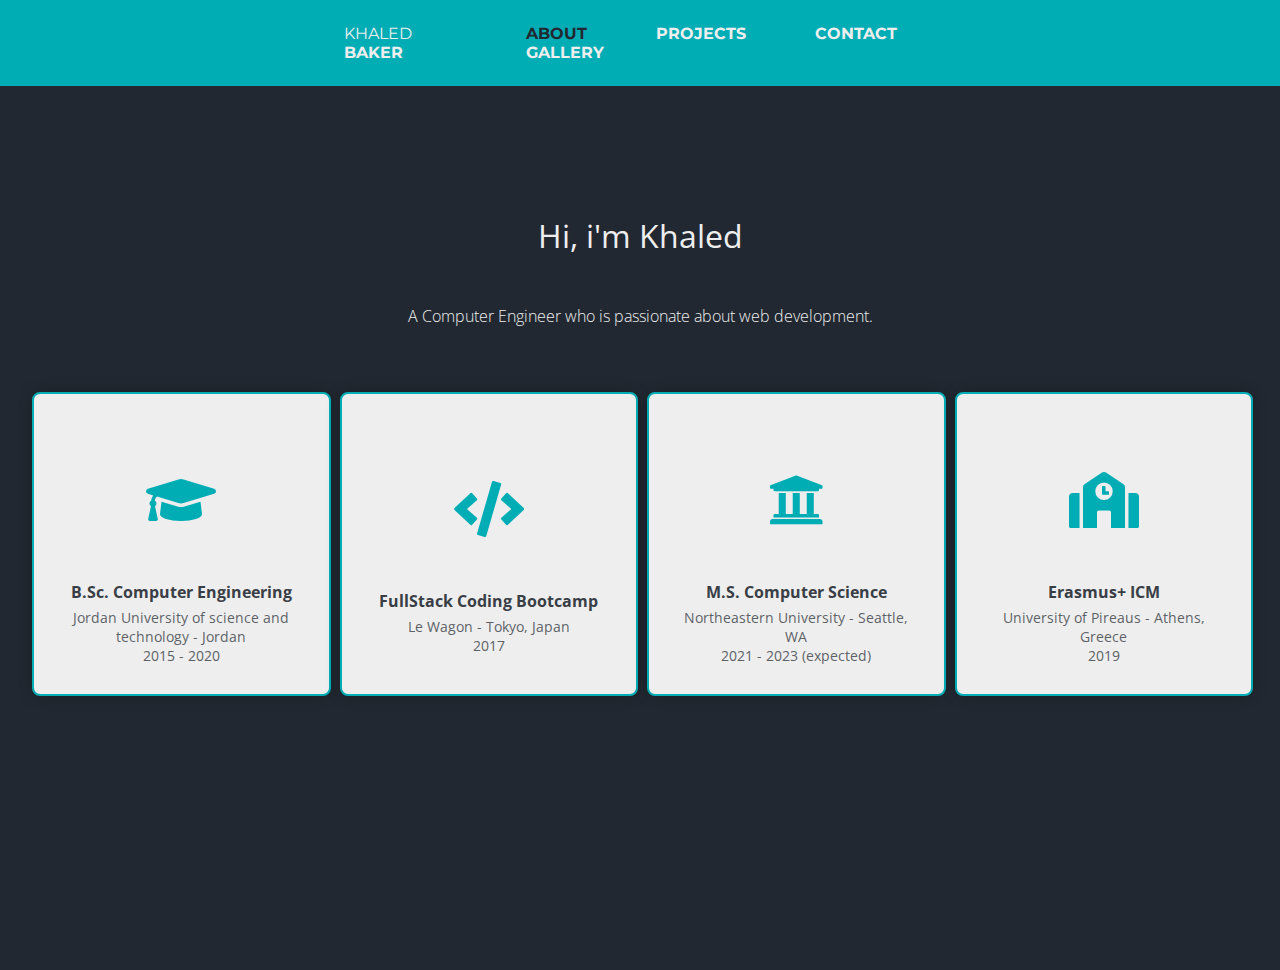
<file: index.html>
<!DOCTYPE html>
<html lang="en">
  <head>
    <meta charset="UTF-8" />
    <meta http-equiv="X-UA-Compatible" content="IE=edge" />
    <meta name="viewport" content="width=device-width, initial-scale=1.0" />
    <title>Khaled Baker - FullStack Developer</title>
    <!-- Font Awesome -->
    <link
      rel="stylesheet"
      href="https://use.fontawesome.com/releases/v5.8.2/css/all.css"
    />
    <!-- link to stylesheets from assets folder -->
    <link rel="stylesheet" href="assets/css/style.css" />
  </head>
  <body>
    <!-- about me section -->
    <section id="about-me">
      <!-- navbar -->
      <nav class="navbar">
        <div class="navbar-container">
          <div id="logo">
            <p>KHALED <strong>BAKER</strong></p>
          </div>

          <div>
            <ul class="nav-items">
              <li class="active-page">About</li>
              <li><a href="pages/projects">Projects</a></li>
              <li><a href="pages/contact">Contact</a></li>
              <li><a href="pages/gallery">Gallery</a></li>
            </ul>
          </div>
        </div>
      </nav>
      <!-- ./navbar -->
      <!-- about section -->
      <section>
        <div class="page-top">
          <div class="container">
            <h2 class="page-intro">Hi, i'm Khaled</h2>
            <p class="page-description">
              A Computer Engineer who is passionate about web development.
            </p>

            <div class="education-cards">
              <div class="card">
                <i class="fas fa-graduation-cap card-logo"></i>
                <h2>B.Sc. Computer Engineering</h2>
                <p>
                  Jordan University of science and technology - Jordan <br />
                  <span>2015 - 2020</span>
                </p>
              </div>
              <div class="card">
                <i class="fas fa-code card-logo"></i>
                <h2>FullStack Coding Bootcamp</h2>
                <p>
                  Le Wagon - Tokyo, Japan <br />
                  <span>2017</span>
                </p>
              </div>
              <div class="card">
                <i class="fas fa-university card-logo"></i>
                <h2>M.S. Computer Science</h2>
                <p>
                  Northeastern University - Seattle, WA <br />
                  <span>2021 - 2023 (expected)</span>
                </p>
              </div>
              <div class="card">
                <i class="fas fa-school card-logo"></i>
                <h2>Erasmus+ ICM</h2>
                <p>
                  University of Pireaus - Athens, Greece <br />
                  <span>2019</span>
                </p>
              </div>
            </div>
          </div>
        </div>
      </section>
      <!-- ./about section -->
    </section>
  </body>
</html>
</file>
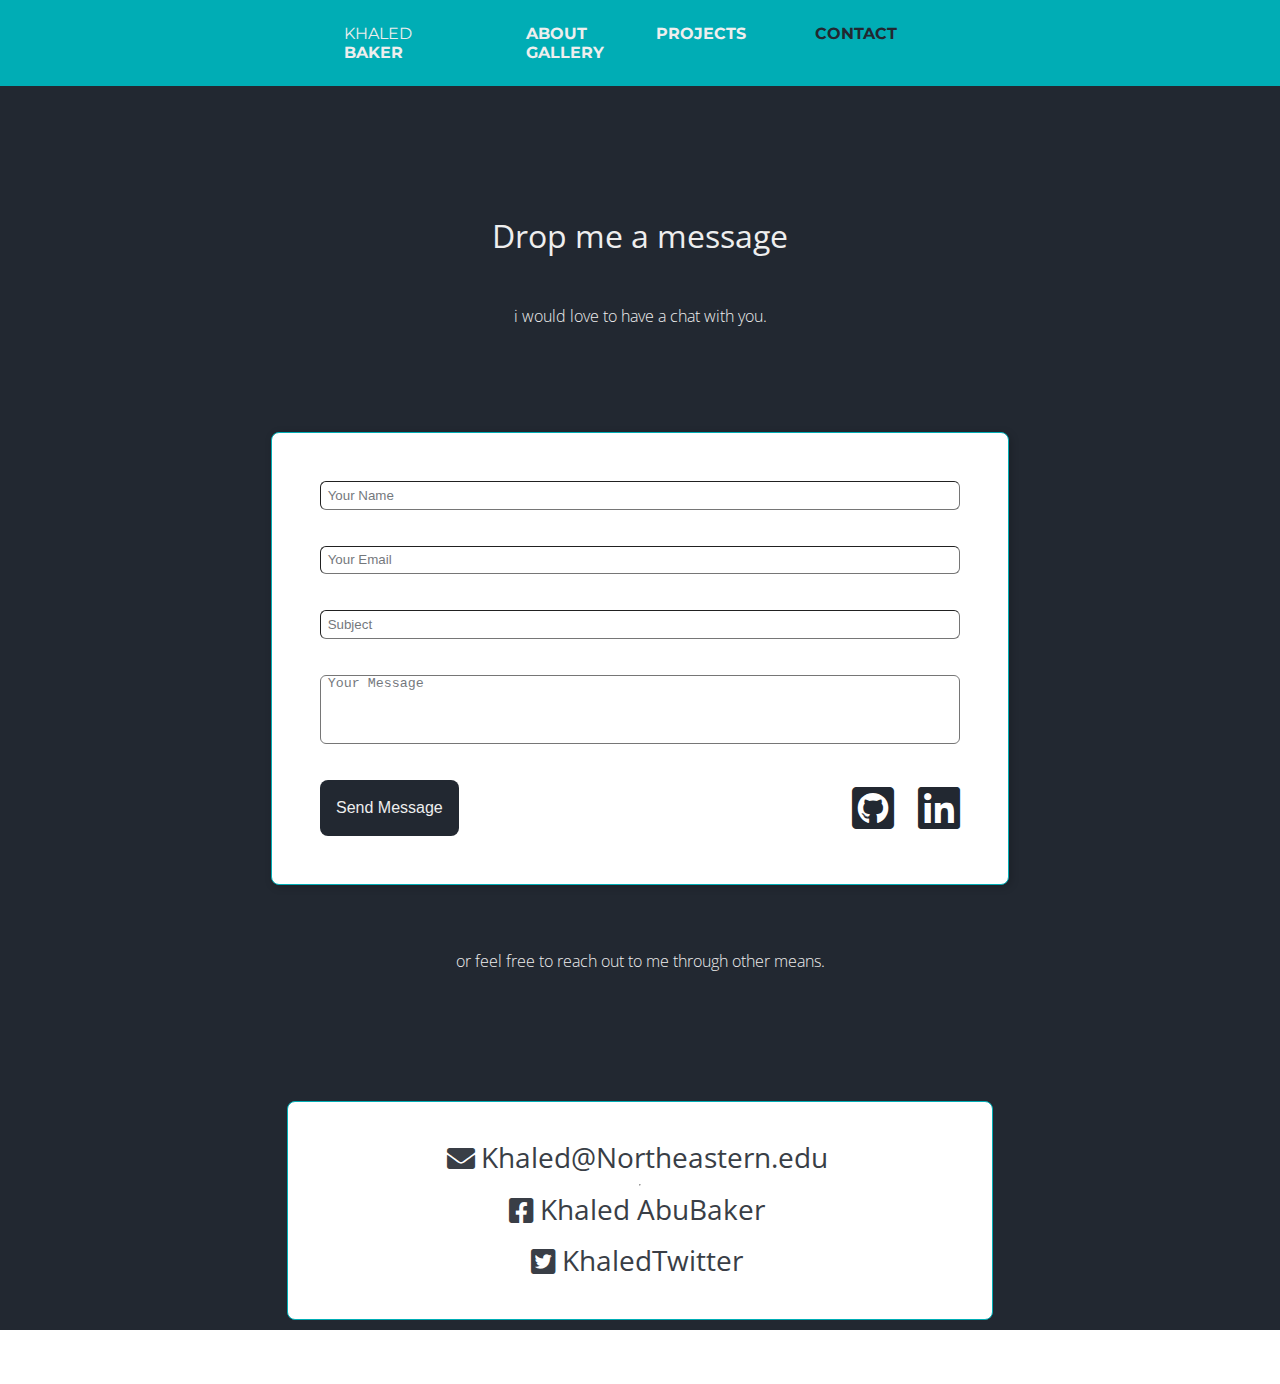
<file: pages/contact.html>
<!DOCTYPE html>
<html lang="en">
  <head>
    <meta charset="UTF-8" />
    <meta http-equiv="X-UA-Compatible" content="IE=edge" />
    <meta name="viewport" content="width=device-width, initial-scale=1.0" />
    <title>Khaled Baker - Contact</title>
    <!-- Font Awesome -->
    <link
      rel="stylesheet"
      href="https://use.fontawesome.com/releases/v5.8.2/css/all.css"
    />
    <!-- link to stylesheets from assets folder -->
    <link rel="stylesheet" href="../assets/css/style.css" />
  </head>
  <body>
    <!-- contact section -->
    <section>
      <!-- navbar -->
      <nav class="navbar">
        <div class="navbar-container">
          <div id="logo">
            <p>KHALED <strong>BAKER</strong></p>
          </div>

          <div>
            <ul class="nav-items">
              <li><a href="/">About</a></li>
              <li><a href="projects">Projects</a></li>
              <li class="active-page">Contact</li>
              <li><a href="gallery">Gallery</a></li>
            </ul>
          </div>
        </div>
      </nav>
      <!-- ./navbar -->
      <div class="contact-wrapper">
        <div class="container">
          <h2 class="page-intro">Drop me a message</h2>
          <p class="page-description">i would love to have a chat with you.</p>

          <div class="contact-form">
            <form id="form-details">
              <div class="row1">
                <div class="group1">
                  <input
                    id="name"
                    type="text"
                    name="Name"
                    class="form-control"
                    placeholder="Your Name"
                    value=""
                  />
                  <input
                    id="email"
                    type="text"
                    name="Email"
                    class="form-control"
                    placeholder="Your Email"
                    value=""
                  />
                  <input
                    id="subject"
                    type="text"
                    name="Subject"
                    class="form-control"
                    placeholder="Subject"
                    value=""
                  />
                </div>
                <div class="group2">
                  <textarea
                    id="message"
                    name="Message"
                    class="form-control"
                    placeholder="Your Message"
                  ></textarea>
                </div>
              </div>
              <div class="row2">
                <div class="group3">
                  <input
                    type="submit"
                    name="btnSubmit"
                    class="btn-contact"
                    value="Send Message"
                  />
                  <div class="social-div">
                    <a href="https://github.com/khalid-bkr" target="_blank"
                      ><i class="fab fa-github-square social-logo"></i
                    ></a>
                    <a
                      href="https://www.linkedin.com/in/khalid-bkr/"
                      target="_blank"
                      ><i class="fab fa-linkedin social-logo"></i
                    ></a>
                  </div>
                </div>
              </div>
            </form>
          </div>
          <p class="page-description">
            or feel free to reach out to me through other means.
          </p>
          <div class="contact-table">
            <div class="social-style">
              <i class="fa fa-envelope" aria-hidden="true"></i>
              <p>Khaled@Northeastern.edu</p>
            </div>
            <hr />
            <div class="social-style">
              <i class="fab fa-facebook-square"></i>
              <p>Khaled AbuBaker</p>
            </div>
            <div class="social-style">
              <i class="fab fa-twitter-square"></i>
              <p>KhaledTwitter</p>
            </div>
          </div>
        </div>
      </div>
    </section>
    <!-- ./contact section -->
  </body>
</html>
</file>
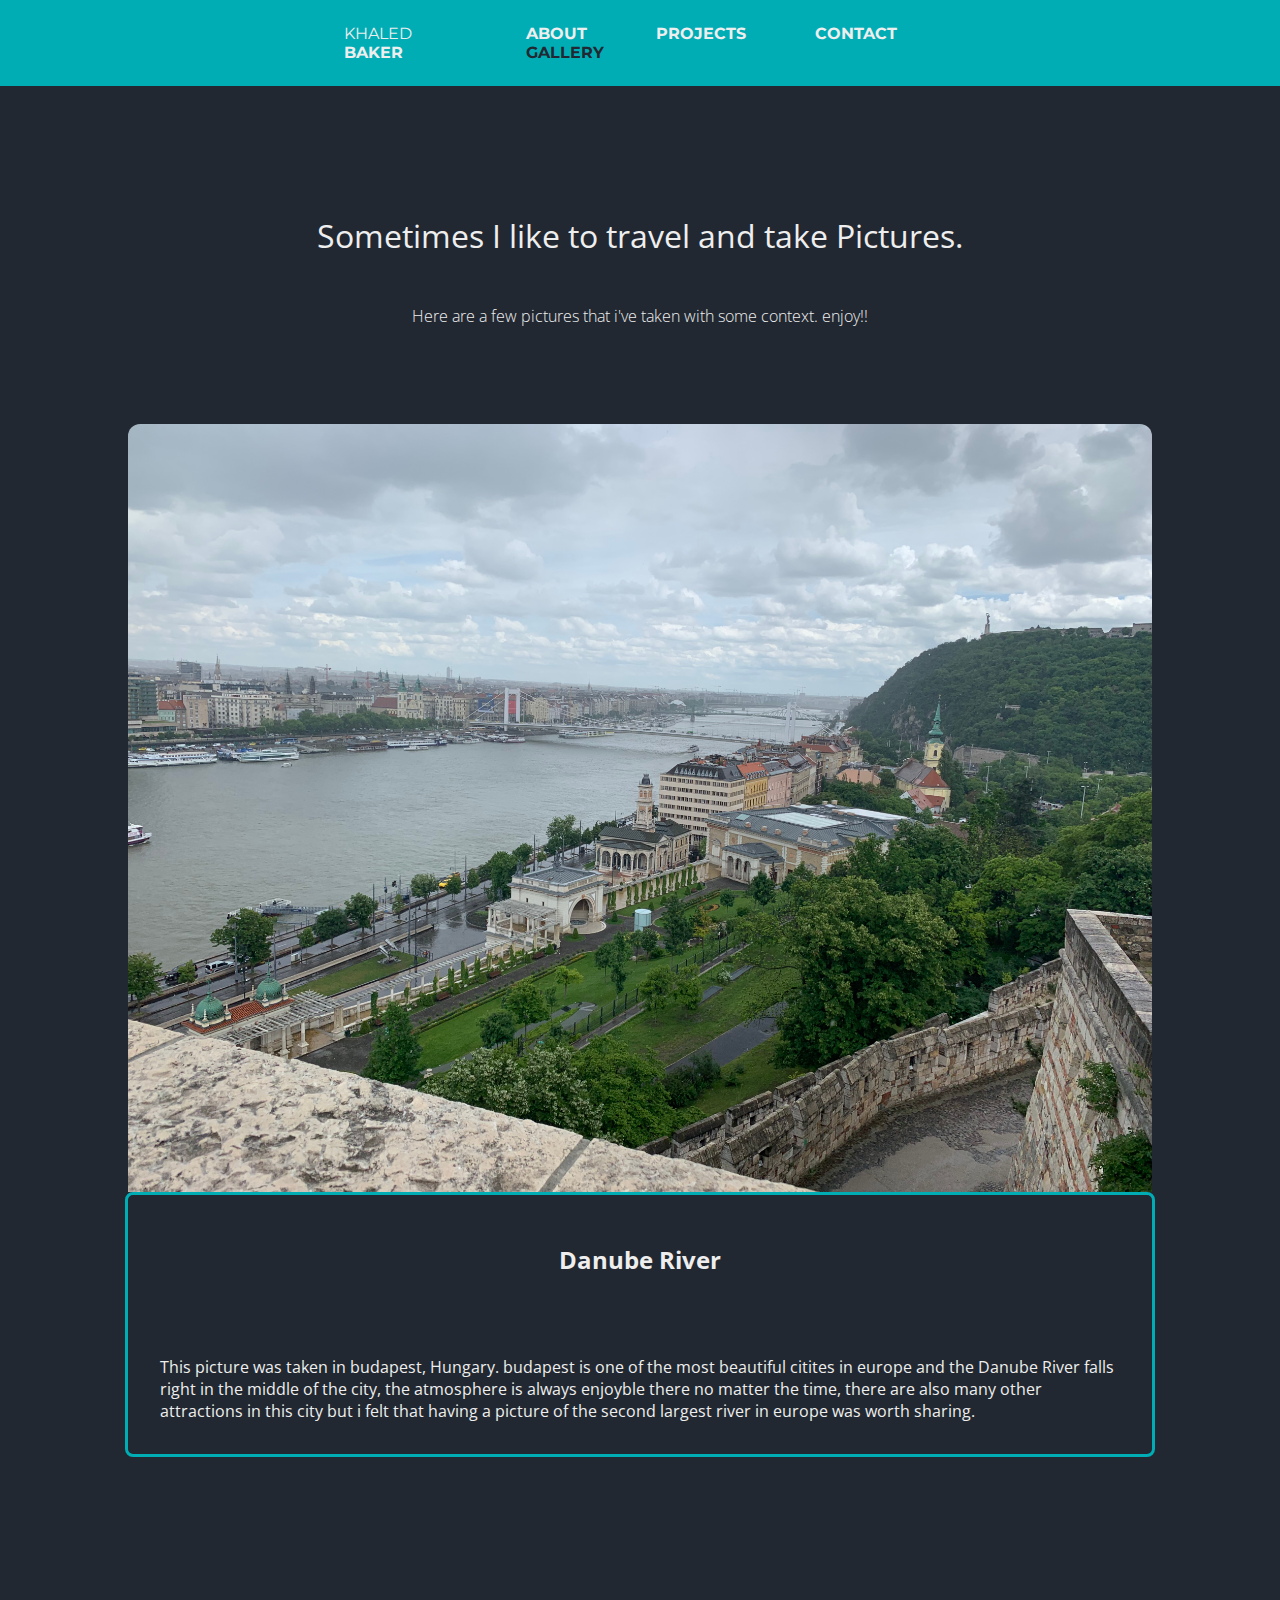
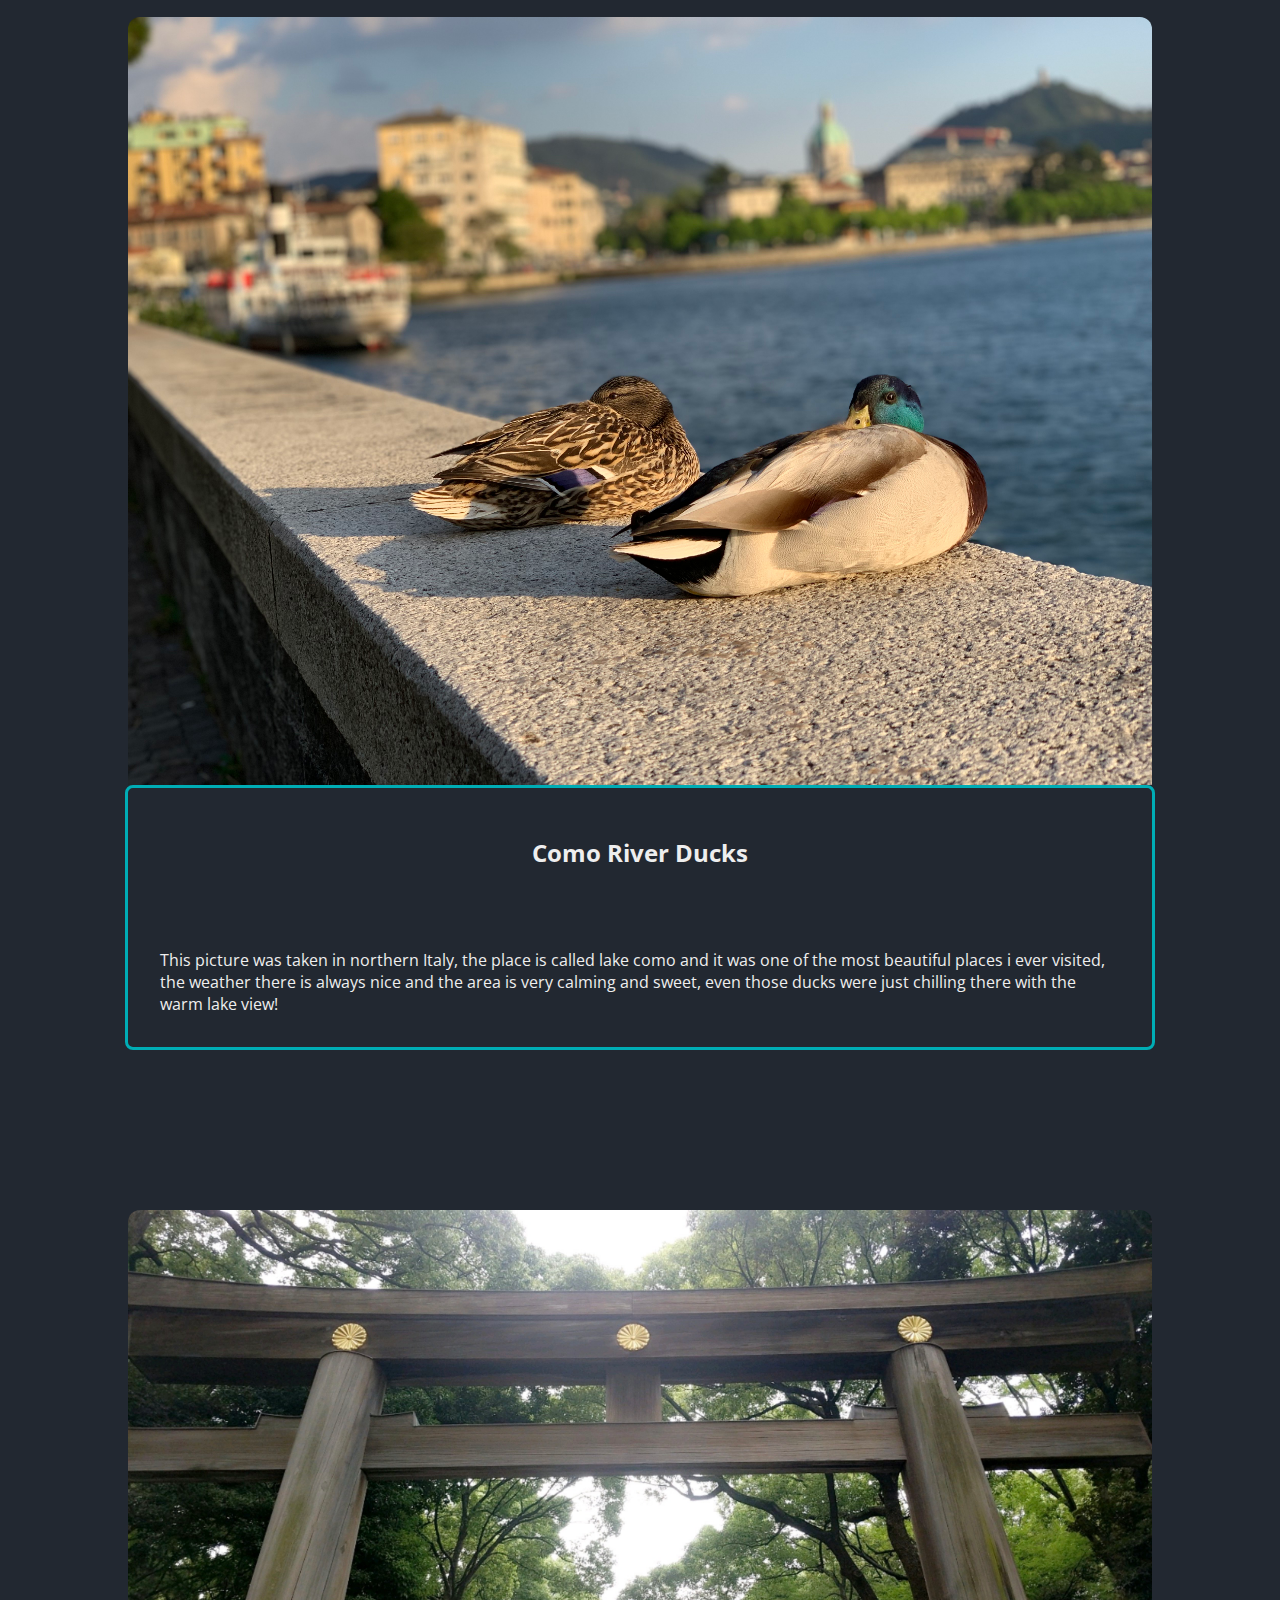
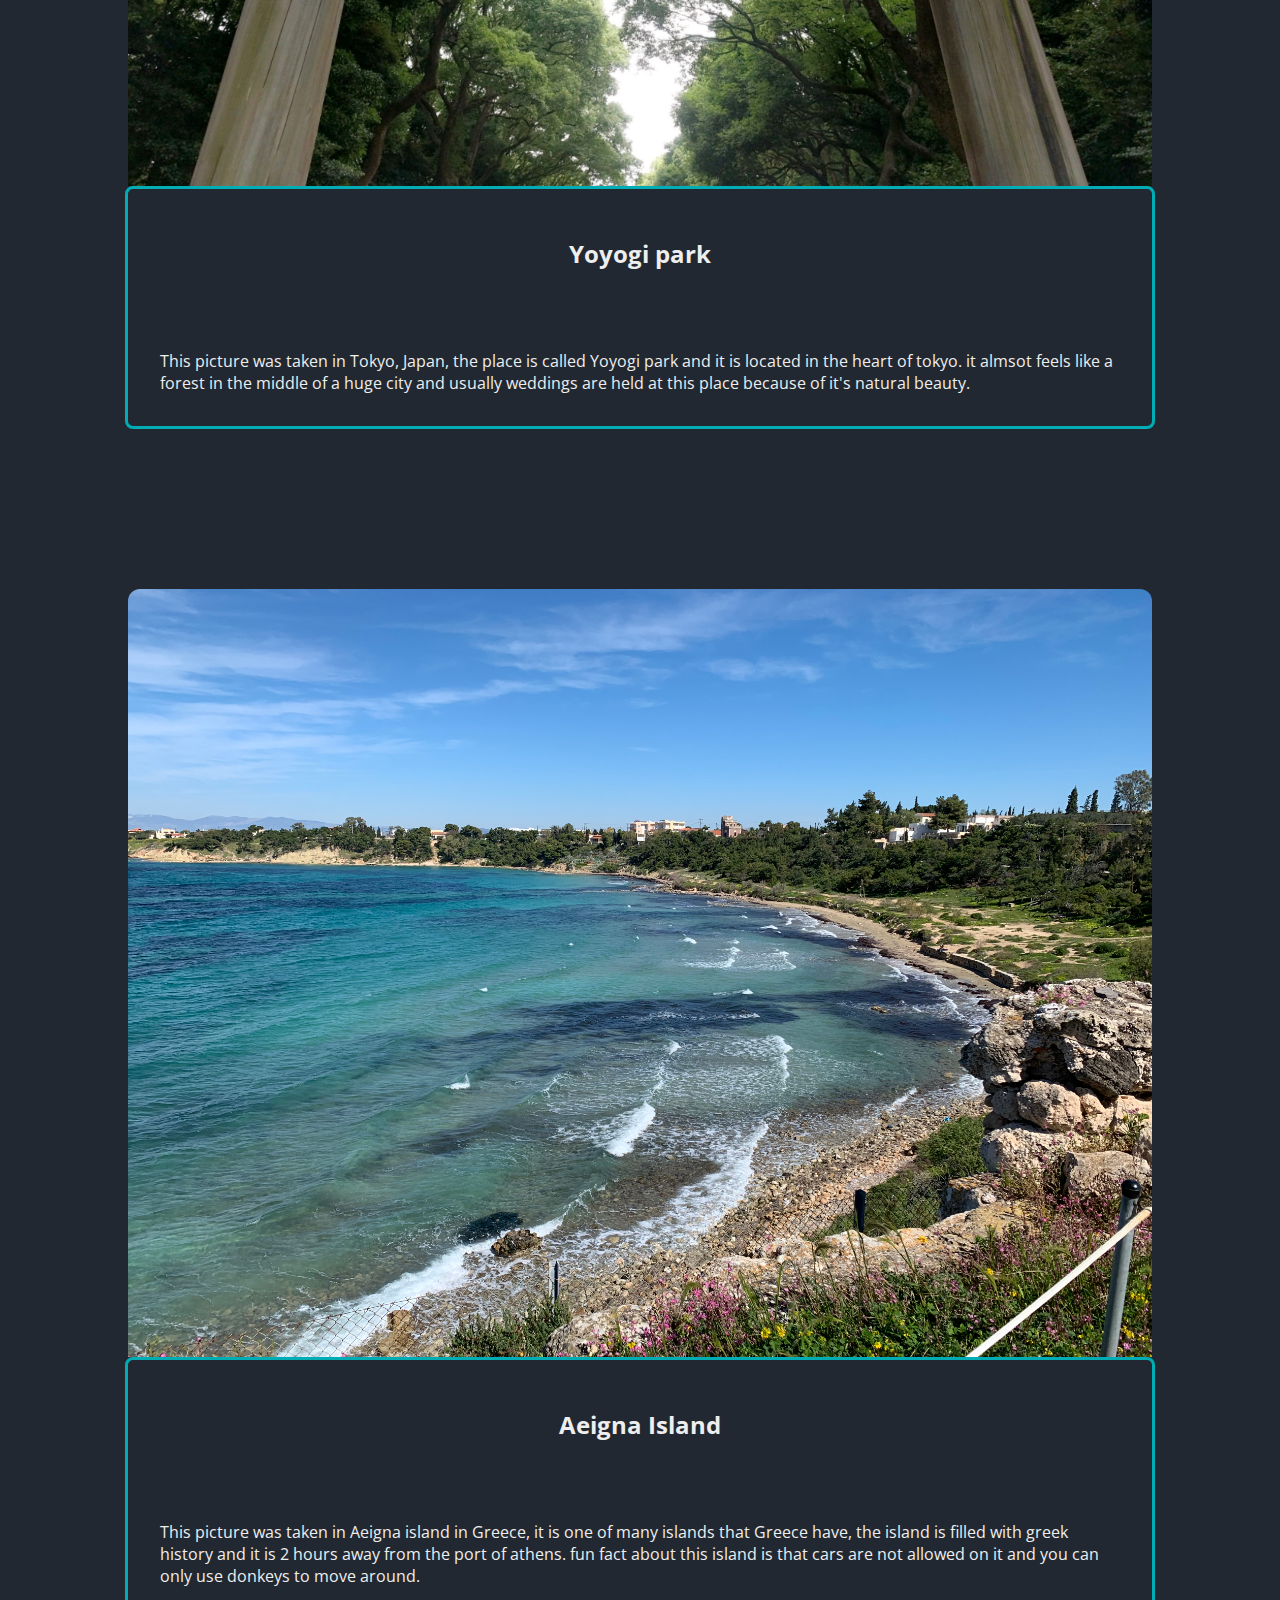
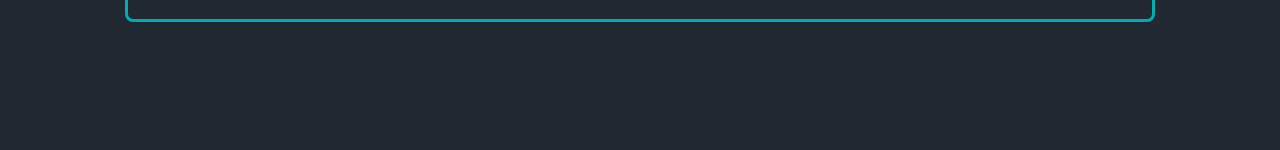
<file: pages/gallery.html>
<!DOCTYPE html>
<html lang="en">
  <head>
    <meta charset="UTF-8" />
    <meta http-equiv="X-UA-Compatible" content="IE=edge" />
    <meta name="viewport" content="width=device-width, initial-scale=1.0" />
    <title>Khaled Baker - Gallery</title>
    <!-- Font Awesome -->
    <link
      rel="stylesheet"
      href="https://use.fontawesome.com/releases/v5.8.2/css/all.css"
    />
    <!-- link to stylesheets from assets folder -->
    <link rel="stylesheet" href="../assets/css/style.css" />
  </head>
  <body>
    <!-- skills section -->
    <section>
      <!-- navbar -->
      <nav class="navbar">
        <div class="navbar-container">
          <div id="logo">
            <p>KHALED <strong>BAKER</strong></p>
          </div>

          <div>
            <ul class="nav-items">
              <li><a href="/">About</a></li>
              <li><a href="projects">Projects</a></li>
              <li><a href="contact">Contact</a></li>
              <li class="active-page">Gallery</li>
            </ul>
          </div>
        </div>
      </nav>
      <!-- ./navbar -->
      <div class="gallery-wrapper">
        <div class="container">
          <h2 class="page-intro">
            Sometimes I like to travel and take Pictures.
          </h2>
          <p class="page-description">
            Here are a few pictures that i've taken with some context. enjoy!!
          </p>
          <div class="picture-display">
            <div class="picture-left">
              <img
                src="../assets/images/budapest.jpeg"
                alt=""
                class="gallery-image-style"
              />
              <div class="image-info">
                <h2 class="image-title">Danube River</h2>
                <p class="image-description">
                  This picture was taken in budapest, Hungary. budapest is one
                  of the most beautiful citites in europe and the Danube River
                  falls right in the middle of the city, the atmosphere is
                  always enjoyble there no matter the time, there are also many
                  other attractions in this city but i felt that having a
                  picture of the second largest river in europe was worth
                  sharing.
                </p>
              </div>
            </div>
            <div class="picture-right">
              <div class="image-info">
                <h2 class="image-title">Como River Ducks</h2>
                <p class="image-description">
                  This picture was taken in northern Italy, the place is called
                  lake como and it was one of the most beautiful places i ever
                  visited, the weather there is always nice and the area is very
                  calming and sweet, even those ducks were just chilling there
                  with the warm lake view!
                </p>
              </div>
              <img
                src="../assets/images/como.jpeg"
                alt=""
                class="gallery-image-style"
              />
            </div>
            <div class="picture-left">
              <img
                src="../assets/images/tokyo.JPG"
                alt=""
                class="gallery-image-style"
              />
              <div class="image-info">
                <h2 class="image-title">Yoyogi park</h2>
                <p class="image-description">
                  This picture was taken in Tokyo, Japan, the place is called
                  Yoyogi park and it is located in the heart of tokyo. it almsot
                  feels like a forest in the middle of a huge city and usually
                  weddings are held at this place because of it's natural
                  beauty.
                </p>
              </div>
            </div>
            <div class="picture-right">
              <div class="image-info">
                <h2 class="image-title">Aeigna Island</h2>
                <p class="image-description">
                  This picture was taken in Aeigna island in Greece, it is one
                  of many islands that Greece have, the island is filled with
                  greek history and it is 2 hours away from the port of athens.
                  fun fact about this island is that cars are not allowed on it
                  and you can only use donkeys to move around.
                </p>
              </div>
              <img
                src="../assets/images/aeigna.jpeg"
                alt=""
                class="gallery-image-style"
              />
            </div>
          </div>
        </div>
      </div>
    </section>
    <!-- ./skills section -->
  </body>
</html>
</file>
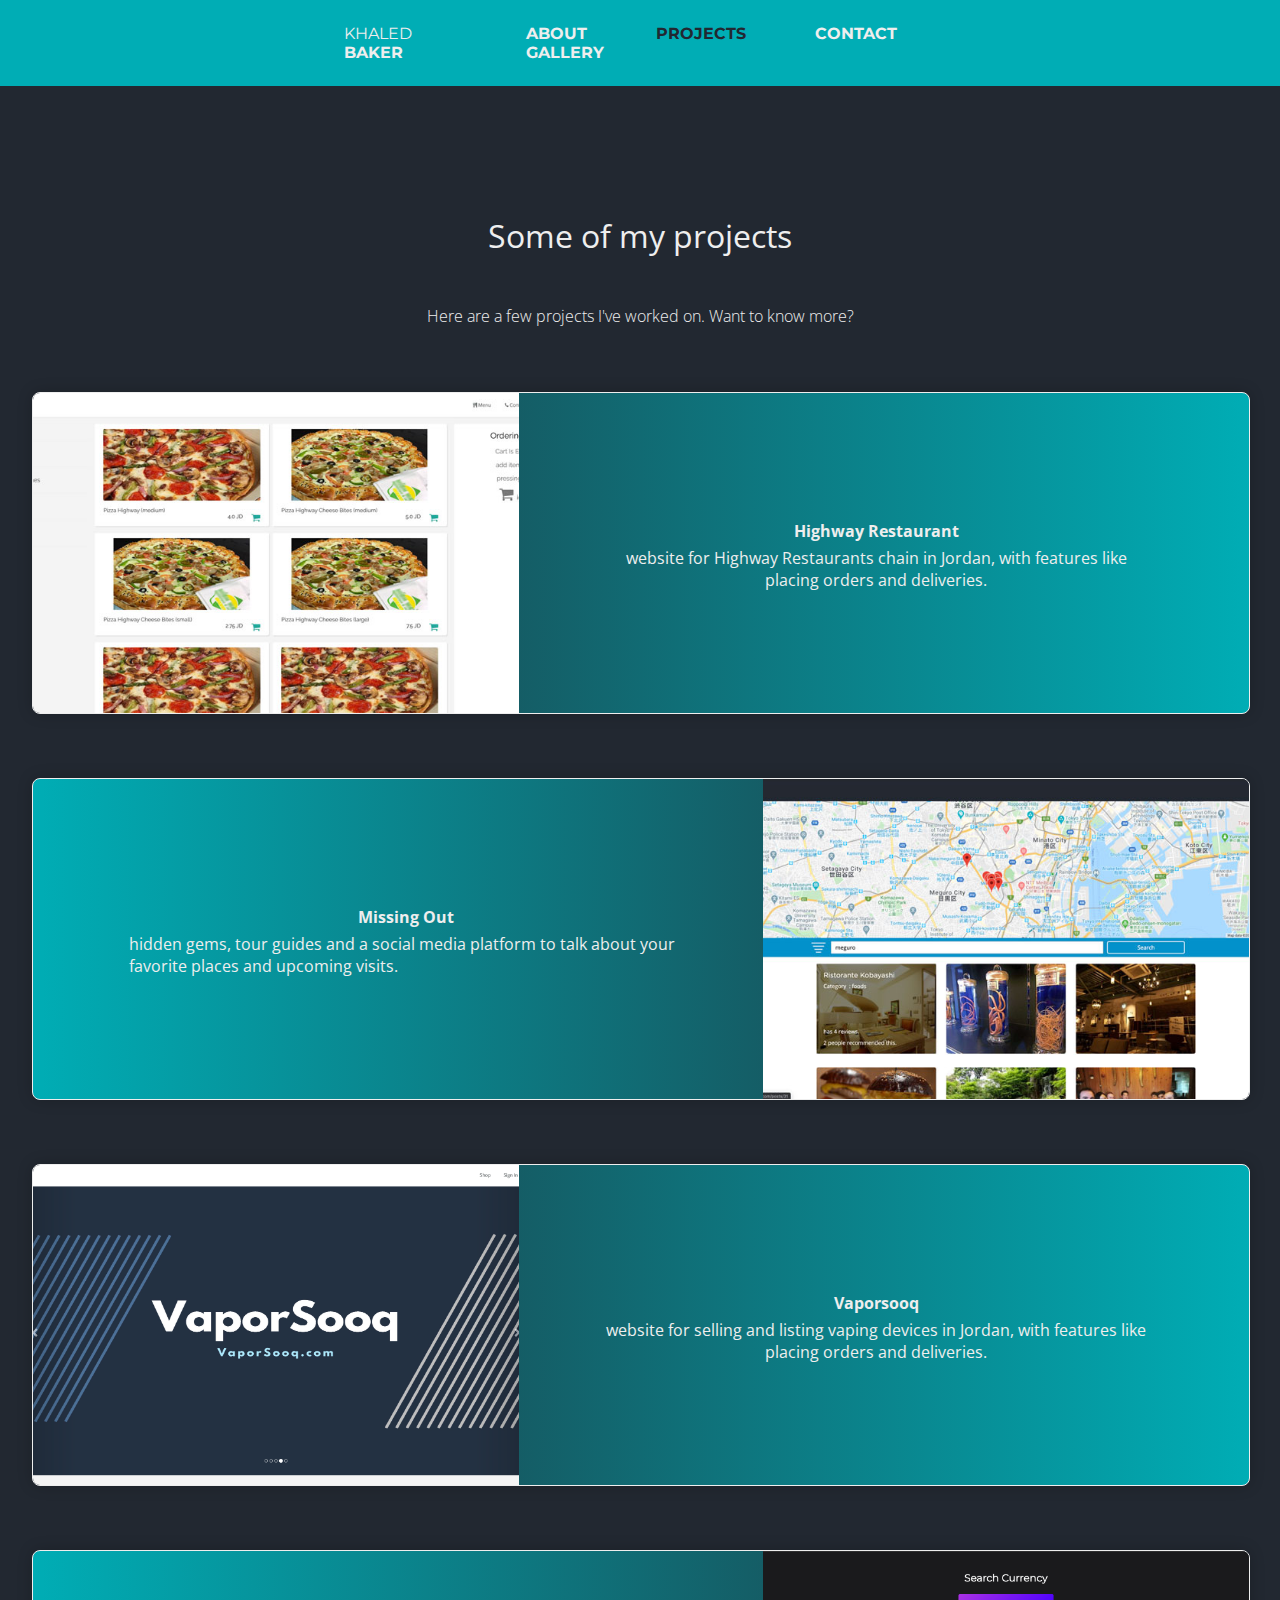
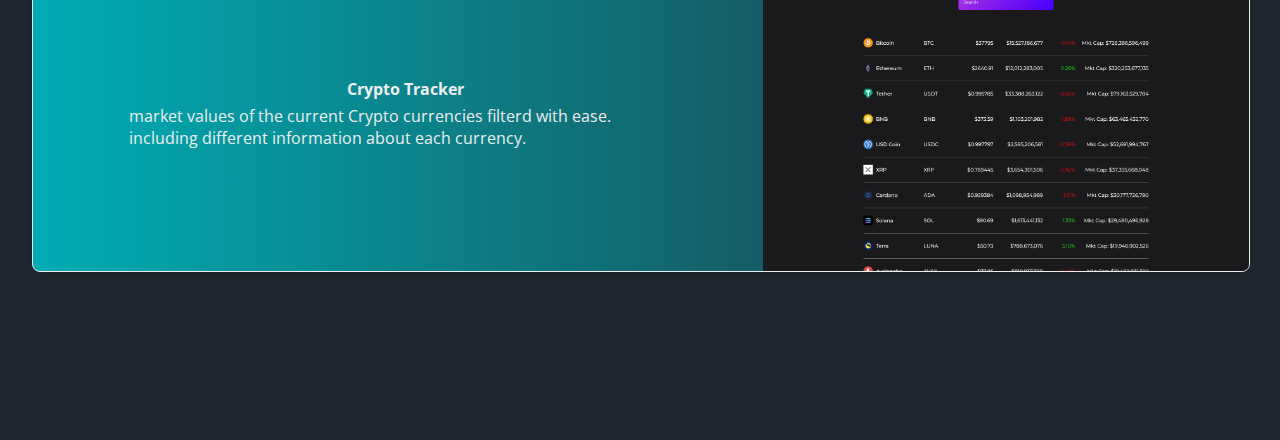
<file: pages/projects.html>
<!DOCTYPE html>
<html lang="en">
  <head>
    <meta charset="UTF-8" />
    <meta http-equiv="X-UA-Compatible" content="IE=edge" />
    <meta name="viewport" content="width=device-width, initial-scale=1.0" />
    <title>Khaled Baker - Projects</title>
    <!-- Font Awesome -->
    <link
      rel="stylesheet"
      href="https://use.fontawesome.com/releases/v5.8.2/css/all.css"
    />
    <!-- link to stylesheets from assets folder -->
    <link rel="stylesheet" href="../assets/css/style.css" />
  </head>
  <body>
    <!-- projects section -->
    <section>
      <!-- navbar -->
      <nav class="navbar">
        <div class="navbar-container">
          <div id="logo">
            <p>KHALED <strong>BAKER</strong></p>
          </div>

          <div>
            <ul class="nav-items">
              <li><a href="/">About</a></li>
              <li class="active-page">Projects</li>
              <li><a href="contact">Contact</a></li>
              <li><a href="gallery">Gallery</a></li>
            </ul>
          </div>
        </div>
      </nav>
      <!-- ./navbar -->
      <div class="projects-wrapper">
        <div class="container">
          <h2 class="page-intro">Some of my projects</h2>
          <p class="page-description">
            Here are a few projects I've worked on. Want to know more?
          </p>

          <div class="projects-cards">
            <div id="project1" class="card-left">
              <img src="../assets/images/Highway.jpeg" alt="" />
              <div class="project-desc-left">
                <h2>Highway Restaurant</h2>
                <p>
                  website for Highway Restaurants chain in Jordan, with features
                  like placing orders and deliveries.
                </p>
              </div>
              <div class="overlay">
                <h2>
                  Discover The Best Food in the Country with The Highway
                  Restaurnt Chain in Jordan!
                </h2>
                <div class="website-buttons">
                  <a
                    href="https://www.highway-rest.com/"
                    target="_blank"
                    class="btn-ghost"
                  >
                    Website &gt
                  </a>
                  <a
                    href="https://github.com/khalid-bkr/highway_restaurant"
                    target="_blank"
                    class="btn-ghost"
                  >
                    Code &gt
                  </a>
                </div>
              </div>
            </div>

            <div id="project2" class="card-right">
              <div class="project-desc-right">
                <h2>Missing Out</h2>
                <p>
                  hidden gems, tour guides and a social media platform to talk
                  about your favorite places and upcoming visits.
                </p>
              </div>
              <img src="../assets/images/MissingOut.jpeg" alt="" />
              <div class="overlay">
                <h2>
                  Discover The Hidden Gems of New Countries and Add The Ones
                  from Yours!
                </h2>
                <div class="website-buttons">
                  <a
                    href="https://missing-out.herokuapp.com/dashboard"
                    target="_blank"
                    class="btn-ghost"
                  >
                    Website &gt
                  </a>
                  <a
                    href="https://github.com/khalid-bkr/Missing-Out"
                    target="_blank"
                    class="btn-ghost"
                  >
                    Code &gt
                  </a>
                </div>
              </div>
            </div>
            <div id="project3" class="card-left">
              <img src="../assets/images/vaporsooq.png" alt="" />
              <div class="project-desc-left">
                <h2>Vaporsooq</h2>
                <p>
                  website for selling and listing vaping devices in Jordan, with
                  features like placing orders and deliveries.
                </p>
              </div>
              <div class="overlay">
                <h2>
                  Discover The First Ever Online Vape Market Place in Jordan!
                </h2>
                <div class="website-buttons">
                  <a
                    href="https://vaporsooq.herokuapp.com/"
                    target="_blank"
                    class="btn-ghost"
                  >
                    Website &gt
                  </a>
                  <a
                    href="https://github.com/khalid-bkr/Vaporsooq"
                    target="_blank"
                    class="btn-ghost"
                  >
                    Code &gt
                  </a>
                </div>
              </div>
            </div>
            <div id="project4" class="card-right">
              <div class="project-desc-right">
                <h2>Crypto Tracker</h2>
                <p>
                  market values of the current Crypto currencies filterd with
                  ease. including different information about each currency.
                </p>
              </div>
              <img src="../assets/images/cryptotracker.png" alt="" />
              <div class="overlay">
                <h2>
                  Discover The current market value of trending Crypto
                  currencies!
                </h2>
                <div class="website-buttons">
                  <a
                    href="https://crypto-trackerapp.netlify.app/"
                    target="_blank"
                    class="btn-ghost"
                  >
                    Website &gt
                  </a>
                  <a
                    href="https://github.com/khalid-bkr/Crypto_tracker"
                    target="_blank"
                    class="btn-ghost"
                  >
                    Code &gt
                  </a>
                </div>
              </div>
            </div>
          </div>
        </div>
      </div>
    </section>
    <!-- ./projects section -->
  </body>
</html>
</file>
<file: assets/css/style.css>
@import url("https://fonts.googleapis.com/css2?family=Montserrat:wght@400;800&family=Open+Sans:wght@300;400;700&display=swap");
@import url(components/navbar.css);
@import url(components/cards.css);
@import url(components/projects.css);
@import url(components/buttons.css);
@import url(components/contact.css);
@import url(components/gallery.css);

* {
  /* overflow-x: hidden; */
  scroll-behavior: smooth;
  margin: 0;
  padding: 0;
}

body {
  width: 100%;
}

a {
  text-decoration: none;
  color: #eeeeee;
}

a:hover {
  color: #d8d8d8;
}

li {
  list-style: none;
}

.active-page {
  color: #222831;
}

.container {
  display: flex;
  align-items: center;
  justify-content: center;
  flex-direction: column;
  width: 100%;
}

.page-top {
  background-color: #222831;
  background-size: contain;
  height: 90vh;
  padding-top: 10em;
}

.page-intro {
  font-family: "Open Sans", sans-serif;
  font-weight: normal;
  font-size: 32px;
  line-height: 56px;
  padding-top: 48px;
  padding-bottom: 16px;
  color: #eeeeee;
}

.page-description {
  font-family: "Open Sans", sans-serif;
  font-weight: lighter;
  font-size: 16px;
  line-height: 56px;
  padding-top: 8px;
  padding-bottom: 48px;
  color: #eeeeee;
  text-align: center;
}

@media (max-width: 992px) {
  .page-top {
    background-color: #222831;
    height: 100vh;
    padding-top: 10em;
  }
  .page-intro {
    font-family: "Open Sans", sans-serif;
    font-weight: normal;
    font-size: 24px;
    line-height: 56px;
    padding-top: 48px;
    padding-bottom: 16px;
    color: #eeeeee;
    align-items: center;
    margin: 0 1em;
  }

  .page-description {
    font-family: "Open Sans", sans-serif;
    font-weight: lighter;
    font-size: 14px;
    line-height: 56px;
    padding-top: 8px;
    padding-bottom: 48px;
    color: #eeeeee;
    text-align: center;
  }
}

@media (max-width: 576px) {
  .page-top {
    background-color: #222831;
    height: auto;
    padding-top: 10em;
  }
}
</file>
